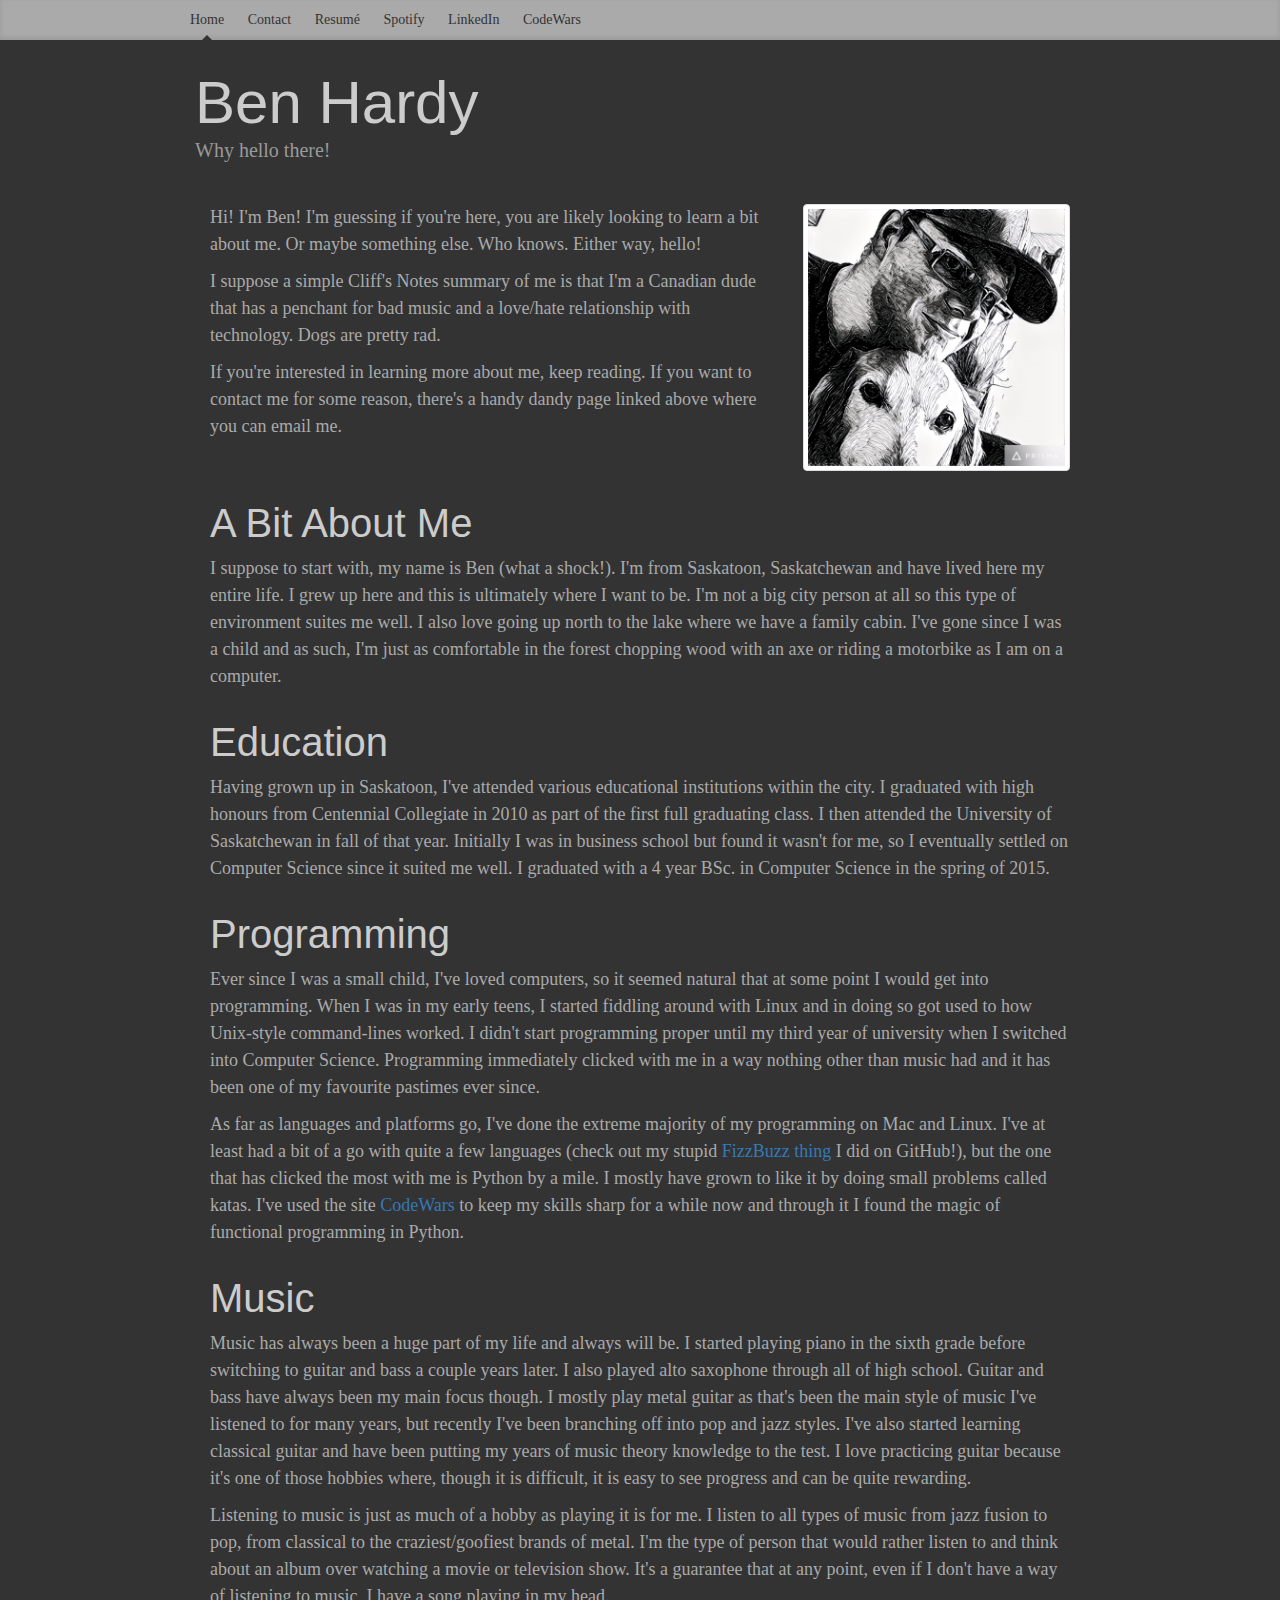
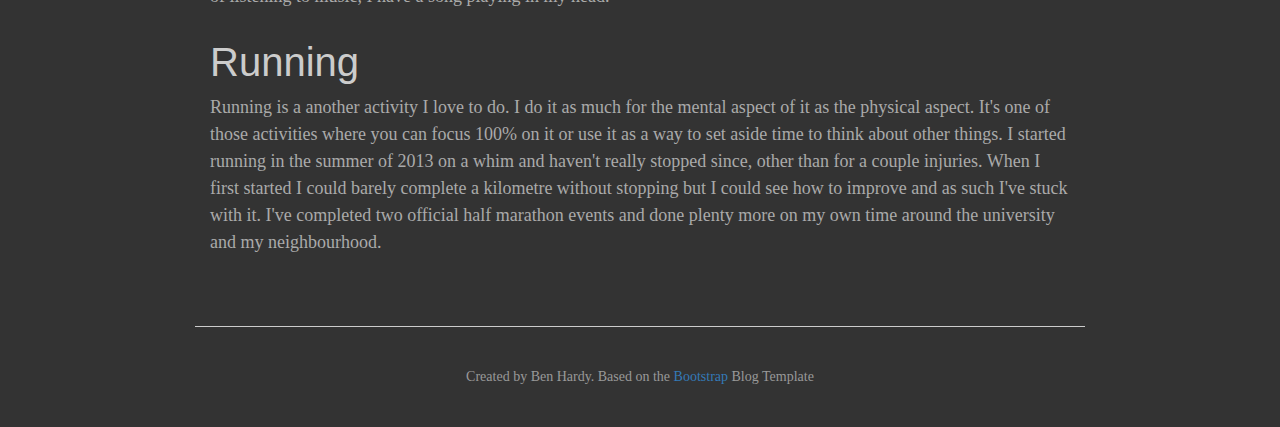
<file: index.html>
<!DOCTYPE html>
<html lang="en">
  <head>
    <meta charset="utf-8">
    <meta http-equiv="X-UA-Compatible" content="IE=edge">
    <meta name="viewport" content="width=device-width, initial-scale=1">
    <meta name="description" content="">
    <meta name="author" content="">

    <title>Ben Hardy -- Home</title>

    <link href="/css/bootstrap.css" rel="stylesheet">

    <link href="css/custom.css" rel="stylesheet">

  </head>

  <body>

    <div class="site-masthead">
      <div class="container">
        <nav class="site-nav">
          <a class="site-nav-item active" href="index.html">Home</a>
          <a class="site-nav-item" href="contact.html">Contact</a>
          <a class="site-nav-item" href="benhardyresume.pdf">Resum&eacute</a>
          <a class="site-nav-item" href="https://open.spotify.com/user/ben_hardy92">Spotify</a>
          <a class="site-nav-item" href="https://ca.linkedin.com/in/hardybe">LinkedIn</a>
          <a class="site-nav-item" href="https://www.codewars.com/users/Ben-Hardy/">CodeWars</a>
        </nav>
      </div>
    </div>

    <div class="container">

      <div class="site-header col-md-12">

        <h1 class="site-title">Ben Hardy</h1>
        <p class="lead site-description">Why hello there!</p>

      <br>
        <div class="site-main">
                
          <div class="site-post col-md-8">
            
            <p>Hi! I'm Ben! I'm guessing if you're here, you are likely looking to learn a bit about me. Or maybe something else. Who knows. Either way, hello!</p>
            <p>I suppose a simple Cliff's Notes summary of me is that I'm a Canadian dude that has a penchant for bad music and a love/hate relationship with technology. Dogs are pretty rad.</p>
            <p>If you're interested in learning more about me, keep reading. If you want to contact me for some reason, there's a handy dandy page linked above where you can email me.</p>

          </div>
          <div class="col-md-4">
            <img src="me.jpg" class="img-thumbnail">
          </div>
          <div class="site-post col-md-12">
            <h2 class="site-post-title">A Bit About Me</h2>

            <p>I suppose to start with, my name is Ben (what a shock!). I'm from Saskatoon, Saskatchewan and have lived here my entire life. I grew up here and this is ultimately where I want to be. I'm not a big city person at all so this type of environment suites me well. I also love going up north to the lake where we have a family cabin. I've gone since I was a child and as such, I'm just as comfortable in the forest chopping wood with an axe or riding a motorbike as I am on a computer.</p>
          </div>
         
          <div class="site-post col-md-12">
            <h2 class="site-post-title">Education</h2>
            <p>Having grown up in Saskatoon, I've attended various educational institutions within the city. I graduated with high honours from Centennial Collegiate in 2010 as part of the first full graduating class. I then attended the University of Saskatchewan in fall of that year. Initially I was in business school but found it wasn't for me, so I eventually settled on Computer Science since it suited me well. I graduated with a 4 year BSc. in Computer Science in the spring of 2015.</p>
          </div>
         
          <div class="site-post col-md-12">
            <h2 class="site-post-title">Programming</h2>

            <p>Ever since I was a small child, I've loved computers, so it seemed natural that at some point I would get into programming. When I was in my early teens, I started fiddling around with Linux and in doing so got used to how Unix-style command-lines worked. I didn't start programming proper until my third year of university when I switched into Computer Science. Programming immediately clicked with me in a way nothing other than music had and it has been one of my favourite pastimes ever since. </p>
            <p>As far as languages and platforms go, I've done the extreme majority of my programming on Mac and Linux. I've at least had a bit of a go with quite a few languages (check out my stupid <a href="https://github.com/Ben-Hardy/SoManyFizzBuzzes">FizzBuzz thing</a> I did on GitHub!), but the one that has clicked the most with me is Python by a mile. I mostly have grown to like it by doing small problems called katas. I've used the site <a href="https://www.codewars.com/users/Ben-Hardy/">CodeWars</a> to keep my skills sharp for a while now and through it I found the magic of functional programming in Python.</p>
          </div>

                    <div class="site-post col-md-12">
            <h2 class="site-post-title">Music</h2>

            <p>Music has always been a huge part of my life and always will be. I started playing piano in the sixth grade before switching to guitar and bass a couple years later. I also played alto saxophone through all of high school. Guitar and bass have always been my main focus though. I mostly play metal guitar as that's been the main style of music I've listened to for many years, but recently I've been branching off into pop and jazz styles. I've also started learning classical guitar and have been putting my years of music theory knowledge to the test. I love practicing guitar because it's one of those hobbies where, though it is difficult, it is easy to see progress and can be quite rewarding.</p>
            <p>Listening to music is just as much of a hobby as playing it is for me. I listen to all types of music from jazz fusion to pop, from classical to the craziest/goofiest brands of metal. I'm the type of person that would rather listen to and think about an album over watching a movie or television show. It's a guarantee that at any point, even if I don't have a way of listening to music, I have a song playing in my head.</p>
          </div>
          
          <div class="site-post col-md-12 last">
            <h2 class="site-post-title">Running</h2>

            <p>Running is a another activity I love to do. I do it as much for the mental aspect of it as the physical aspect. It's one of those activities where you can focus 100% on it or use it as a way to set aside time to think about other things. I started running in the summer of 2013 on a whim and haven't really stopped since, other than for a couple injuries. When I first started I could barely complete a kilometre without stopping but I could see how to improve and as such I've stuck with it. I've completed two official half marathon events and done plenty more on my own time around the university and my neighbourhood.</p>
          </div>

    </div>

    <footer class="site-footer col-md-12">
      <p>Created by Ben Hardy. Based on the <a href="http://getbootstrap.com">Bootstrap</a> Blog Template</p>
    </footer>


    <!-- Bootstrap core JavaScript
    ================================================== -->
    <!-- Placed at the end of the document so the pages load faster -->
    <script src="https://ajax.googleapis.com/ajax/libs/jquery/1.12.4/jquery.min.js"></script>
    <script>window.jQuery || document.write('<script src="../../assets/js/vendor/jquery.min.js"><\/script>')</script>
    <script src="js/bootstrap.js"></script>
  </body>
</html>
</file>
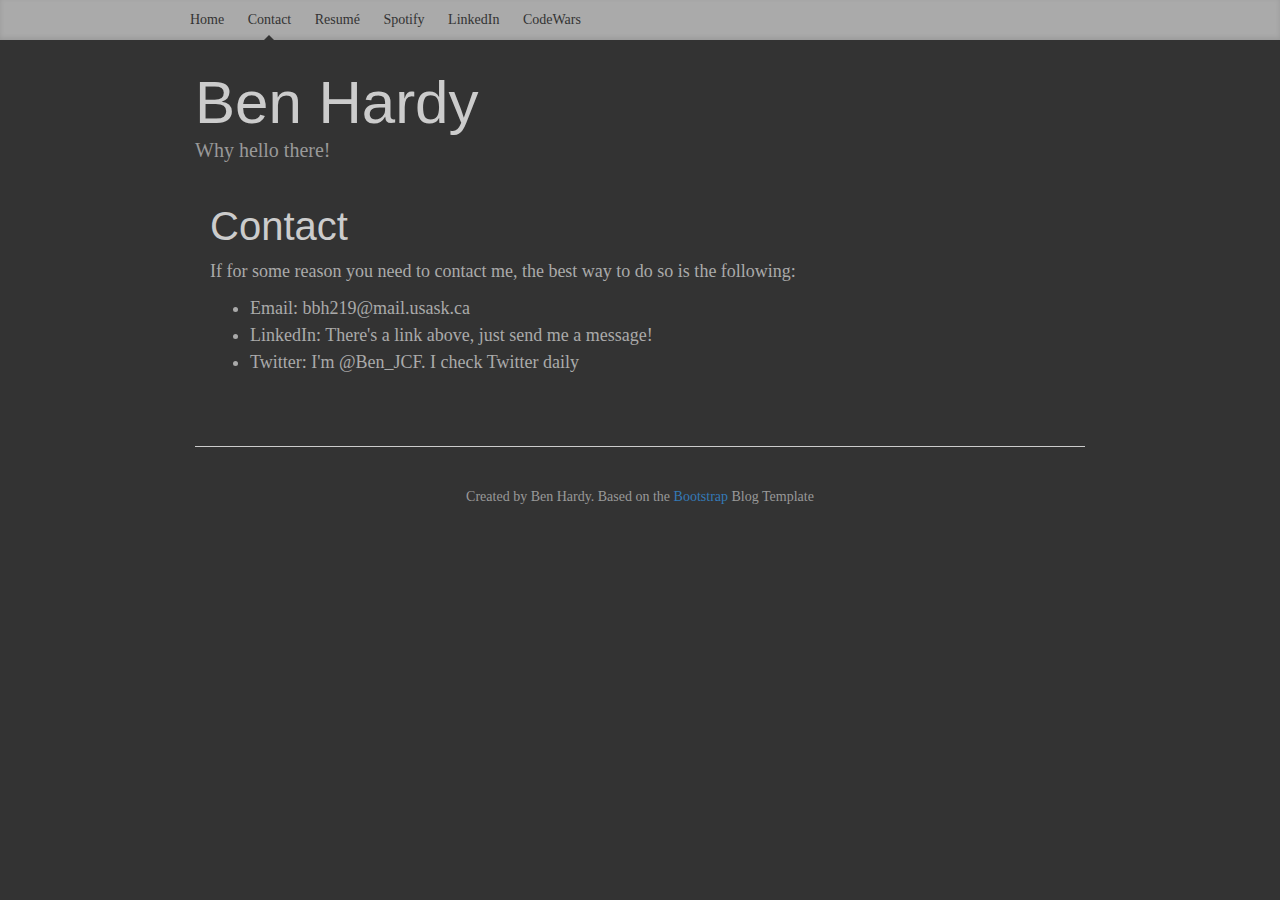
<file: contact.html>
<!DOCTYPE html>
<html lang="en">
  <head>
    <meta charset="utf-8">
    <meta http-equiv="X-UA-Compatible" content="IE=edge">
    <meta name="viewport" content="width=device-width, initial-scale=1">
    <meta name="description" content="">
    <meta name="author" content="">

    <title>Ben Hardy -- Contact</title>

    <link href="/css/bootstrap.css" rel="stylesheet">
    <link href="css/custom.css" rel="stylesheet">

  </head>

  <body>

    <div class="site-masthead">
      <div class="container">
        <nav class="site-nav">
          <a class="site-nav-item" href="index.html">Home</a>
          <a class="site-nav-item active" href="contact.html">Contact</a>
          <a class="site-nav-item" href="benhardyresume.pdf">Resum&eacute</a>
          <a class="site-nav-item" href="https://open.spotify.com/user/ben_hardy92">Spotify</a>
          <a class="site-nav-item" href="https://ca.linkedin.com/in/hardybe">LinkedIn</a>
          <a class="site-nav-item" href="https://www.codewars.com/users/Ben-Hardy/">CodeWars</a>
        </nav>
      </div>
    </div>


    <div class="container">

      <div class="site-header col-md-12">
        <div>
        <h1 class="site-title">Ben Hardy</h1>
        <p class="lead site-description">Why hello there!</p>

      <br>
        <div class="site-main">
                
          <div class="site-post col-md-12 last">
            <h2 class="site-post-title">Contact</h2>

            <p>If for some reason you need to contact me, the best way to do so is the following:</p>
            <ul>
              <li>Email: bbh219@mail.usask.ca</li>
              <li>LinkedIn: There's a link above, just send me a message!</li>
              <li>Twitter: I'm @Ben_JCF. I check Twitter daily</li>
            </ul>

          </div>


    </div>
    </div>
    <footer class="site-footer col-md-12">
      <p>Created by Ben Hardy. Based on the <a href="http://getbootstrap.com">Bootstrap</a> Blog Template</p>
    </footer>


    <!-- Bootstrap core JavaScript
    ================================================== -->
    <!-- Placed at the end of the document so the pages load faster -->
    <script src="https://ajax.googleapis.com/ajax/libs/jquery/1.12.4/jquery.min.js"></script>
    <script>window.jQuery || document.write('<script src="../../assets/js/vendor/jquery.min.js"><\/script>')</script>
    <script src="js/bootstrap.js"></script>
  </body>
</html>
</file>
<file: css/custom.css>
/*
 * Globals
 */

body {
  font-family: Georgia, "Times New Roman", Times, serif;
  color: #AAAAAA;
}

h1, .h1,
h2, .h2,
h3, .h3,
h4, .h4,
h5, .h5,
h6, .h6 {
  margin-top: 0;
  font-family: "Helvetica Neue", Helvetica, Arial, sans-serif;
  font-weight: normal;
  color: #CCCCCC;
}

.img-frmt {
  padding-bottom: 30px;
}


@media (min-width: 1200px) {
  .container {
    width: 950px;
  }
}

.site-masthead {
  background-color: #AAAAAA;
  -webkit-box-shadow: inset 0 -2px 5px rgba(0,0,0,.1);
          box-shadow: inset 0 -2px 5px rgba(0,0,0,.1);
}

/* Nav links */
.site-nav-item {
  position: relative;
  display: inline-block;
  padding: 10px;
  font-weight: 500;
  color: #333333;
}
.site-nav-item:hover,
.site-nav-item:focus {
  color: #666666;
  text-decoration: none;
}

/* Active state gets a caret at the bottom */
.site-nav .active {
  color: #333333;
}
.site-nav .active:after {
  position: absolute;
  bottom: 0;
  left: 50%;
  width: 0;
  height: 0;
  margin-left: -5px;
  vertical-align: middle;
  content: " ";
  border-right: 5px solid transparent;
  border-bottom: 5px solid;
  border-left: 5px solid transparent;
}

.site-title {
  margin-top: 30px;
  margin-bottom: 0;
  font-size: 60px;
  font-weight: normal;
}
.site-description {
  font-size: 20px;
  color: #999;
}

.site-main {
  
  font-size: 18px;
  line-height: 1.5;
}

.site-post {
  margin-bottom: 20px;
}
.site-post-title {
  font-size: 40px;
}
.site-post-meta {
  margin-bottom: 20px;
  color: #999;
}

.site-footer {
  padding: 40px 0;
  color: #999;
  text-align: center;
  background-color: #333333;
  border-top: 1px solid #CCCCCC;
}
.site-footer p:last-child {
  margin-bottom: 0;
}

.img-thumbnail {
max-width: 100%; 
max-height: auto;

margin-bottom: 30px;*/
}

.last {
  padding-bottom: 40px;
}
</file>
